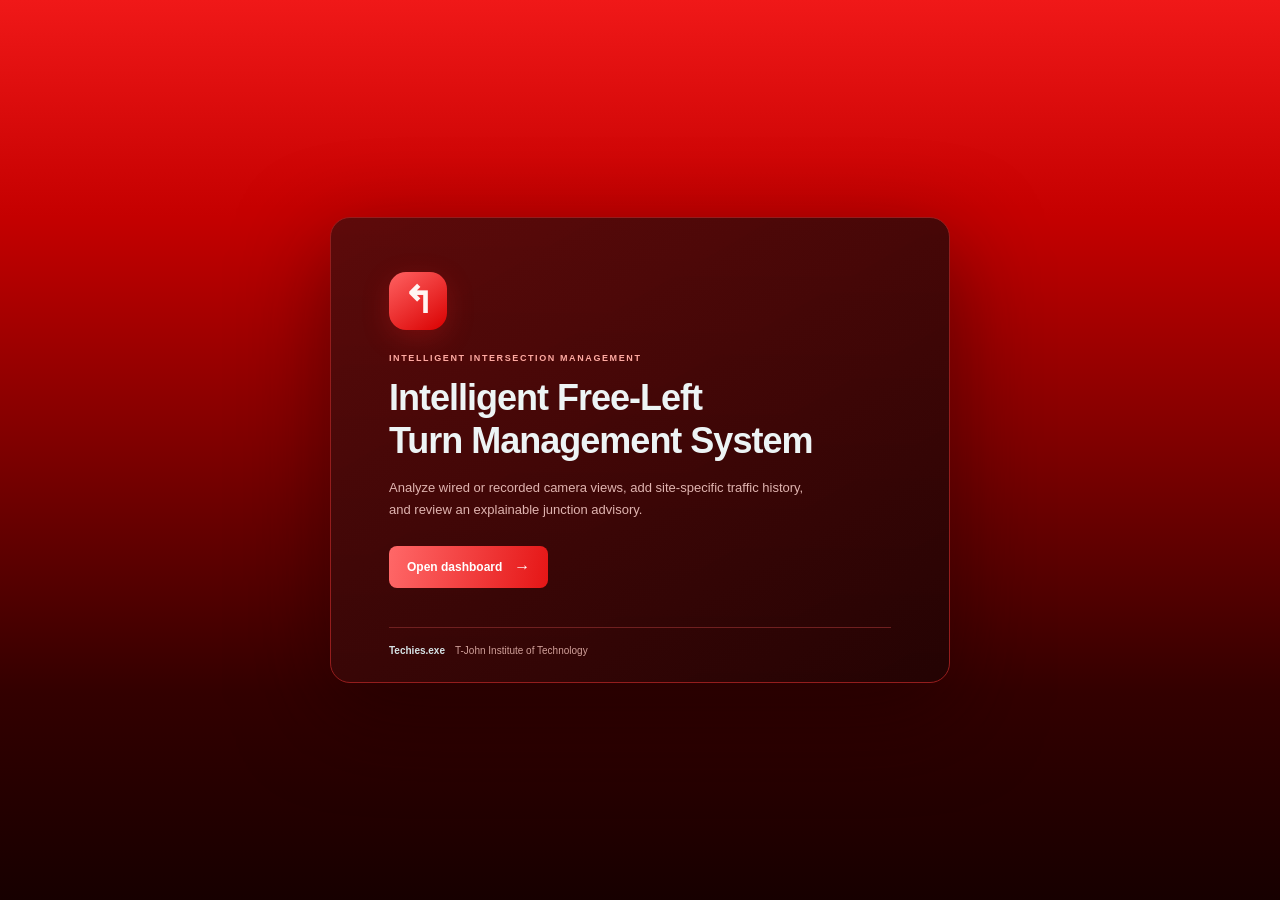
<file: frontend/index.html>
<!doctype html>
<html lang="en">
<head>
  <meta charset="utf-8">
  <meta name="viewport" content="width=device-width, initial-scale=1">
  <meta name="theme-color" content="#101820">
  <title>Welcome | Intelligent Free-Left Turn Management System</title>
  <link rel="stylesheet" href="css/style.css">
</head>
<body class="welcome-page">
  <main class="welcome-card">
    <div class="welcome-emblem" aria-hidden="true">↰</div>
    <p class="welcome-kicker">INTELLIGENT INTERSECTION MANAGEMENT</p>
    <h1>Intelligent Free-Left<br>Turn Management System</h1>
    <p class="welcome-description">Analyze wired or recorded camera views, add site-specific traffic history, and review an explainable junction advisory.</p>
    <a class="button button-primary welcome-button" href="dashboard.html">Open dashboard <span aria-hidden="true">→</span></a>
    <div class="welcome-footer"><strong>Techies.exe</strong><span>T-John Institute of Technology</span></div>
  </main>
</body>
</html>
</file>
<file: frontend/css/style.css>
:root{color-scheme:dark;--bg:#101820;--panel:#17232d;--panel2:#1b2934;--line:#273641;--text:#ecf2f5;--muted:#8799a5;--subtle:#60717c;--teal:#35d6b0;--blue:#54a8f5;--amber:#f6bd60;--red:#f26d73;--green:#42d7a7;--radius:14px;font-family:'DM Sans',Segoe UI,sans-serif}*{box-sizing:border-box}html{scroll-behavior:smooth}body{margin:0;background:var(--bg);color:var(--text);font-size:14px;min-height:100vh}button,select,input{font:inherit}button,a,label,select{outline-color:var(--teal)}a{color:inherit;text-decoration:none}.dashboard{display:flex;min-height:100vh}.sidebar{position:fixed;inset:0 auto 0 0;width:244px;background:#131e27;border-right:1px solid #22313b;padding:26px 16px 18px;display:flex;flex-direction:column;z-index:3}.brand{display:flex;align-items:center;gap:12px;padding:2px 10px 36px}.brand-mark{width:36px;height:36px;border-radius:11px;background:linear-gradient(145deg,#38dfbd,#159d94);display:grid;place-items:center;font-size:25px;font-weight:700;color:#0d2325}.brand strong,.brand small{display:block}.brand strong{font:700 17px Manrope,sans-serif;letter-spacing:-.4px}.brand small{font-size:9px;color:#80929d;letter-spacing:1.45px;margin-top:3px}.nav-label,.eyebrow{font-size:10px;letter-spacing:1.2px;font-weight:700;color:#798b96}.nav-label{padding:0 12px 11px}.nav-item{display:flex;align-items:center;gap:12px;padding:11px 12px;border-radius:8px;margin:2px 0;color:#9aabb5;font-weight:500;transition:.2s}.nav-item span{font-size:17px;width:19px;text-align:center}.nav-item:hover,.nav-item.active{color:#eaf9f6;background:#1d3437}.nav-item.active{box-shadow:inset 2px 0 var(--teal)}.sidebar-spacer{flex:1}.intersection-card{display:flex;align-items:center;gap:10px;background:#1a2933;border:1px solid #293a44;border-radius:10px;padding:12px 10px;margin:0 2px 14px}.intersection-card div{flex:1;min-width:0}.intersection-card small,.intersection-card strong{display:block;white-space:nowrap}.intersection-card small{font-size:9px;color:#788c96;letter-spacing:.8px;margin-bottom:4px}.intersection-card strong{font-size:11px}.chevron{color:var(--muted)}.live-dot,.source-status i,.mode-status i{width:7px;height:7px;border-radius:50%;background:var(--teal);display:inline-block;box-shadow:0 0 9px #35d6b080}.help-link{font-size:12px}.main-content{width:calc(100% - 244px);margin-left:244px;padding:0 36px 0;max-width:1800px}.topbar{height:66px;border-bottom:1px solid #202e38;display:flex;align-items:center;justify-content:space-between}.breadcrumbs{color:#81929d;font-size:12px}.breadcrumbs span{padding:0 9px;color:#53636d}.breadcrumbs strong{color:#dce5e9;font-weight:500}.topbar-right{display:flex;align-items:center;gap:18px}.demo-badge{font-size:9px;font-weight:700;letter-spacing:.9px;color:#e8c57e;border:1px solid #655538;background:#352f21;border-radius:20px;padding:6px 9px}.demo-badge i{display:inline-block;width:6px;height:6px;background:#e6b756;border-radius:50%;margin:0 5px 1px 0}.avatar{height:30px;width:30px;border-radius:50%;background:#29434b;color:#9de8d2;display:grid;place-items:center;font-size:10px;font-weight:700}.page-heading{display:flex;justify-content:space-between;align-items:flex-end;padding:27px 0 23px}.page-heading h1{font:700 26px Manrope,sans-serif;letter-spacing:-.7px;margin:7px 0 5px}.page-heading .eyebrow{margin:0;color:#59cbb3}.subheading{color:#94a3ad;margin:0;font-size:13px}.heading-actions{display:flex;align-items:center;gap:16px}.updated{display:flex;align-items:center;gap:7px;color:#9babb4;font-size:11px}.button{border:0;cursor:pointer;border-radius:8px;font-weight:600;transition:background .18s,transform .18s}.button:hover:not(:disabled){transform:translateY(-1px)}.button-secondary{color:#d0dbe0;background:#202f39;border:1px solid #30414b}.button-secondary:hover{background:#293a45}.heading-actions .button{padding:9px 13px;font-size:11px}.metric-grid{display:grid;grid-template-columns:repeat(4,minmax(0,1fr));gap:14px;margin-bottom:16px}.metric-card,.panel{background:var(--panel);border:1px solid #263640;border-radius:var(--radius)}.metric-card{min-height:130px;padding:16px 17px}.metric-top{display:flex;justify-content:space-between;align-items:center;color:#9babb4;font-size:11px}.metric-icon{height:28px;width:28px;border-radius:8px;display:grid;place-items:center;font-size:15px}.metric-icon.blue{color:#76bcfa;background:#1c3447}.metric-icon.amber{color:#f1c372;background:#392f20}.metric-icon.green{color:#51d8a9;background:#1b3a32}.risk-icon{color:#ab9bfa;background:#2e2a43}.metric-value{font:700 27px Manrope,sans-serif;letter-spacing:-.5px;margin:11px 0 4px}.metric-value small{font:500 11px 'DM Sans',sans-serif;color:#80919b;margin-left:5px}.metric-foot{color:#788b96;font-size:10px;display:flex;align-items:center;gap:6px}.trend{font-weight:700}.trend.up{color:#47d0a1}.trend.neutral{color:#acbbc2}.risk-pill{font-size:9px;letter-spacing:.65px;font-weight:700;border-radius:20px;padding:5px 9px;display:inline-block}.risk-pill.low{background:#1c3d34;color:#55d8a8}.risk-pill.medium{background:#40351e;color:#efc568}.risk-pill.high{background:#48282b;color:#ff7c80}.mode-value{font-size:20px}.mode-status{display:flex;align-items:center;gap:6px;color:#8da19e;font-size:10px}.content-grid{display:grid;grid-template-columns:minmax(0,1.65fr) minmax(290px,1fr);gap:16px;margin-bottom:16px}.panel{padding:17px 18px}.panel-heading{display:flex;justify-content:space-between;align-items:center;margin-bottom:15px}.panel-heading .eyebrow{margin:0 0 4px;color:#788d98;font-size:9px}.panel-heading h2{font:650 15px Manrope,sans-serif;letter-spacing:-.2px;margin:0}.source-status{font-size:9px;letter-spacing:.7px;color:#b6c5cb;background:#22323a;border-radius:5px;padding:6px 8px}.source-status i{width:6px;height:6px;margin-right:5px}.video-stage{height:234px;background:#0e171d;border-radius:9px;position:relative;overflow:hidden;border:1px solid #263640}.feed-placeholder,.road-scene{position:absolute;inset:0}.road-scene{background:linear-gradient(180deg,#213742 0%,#374b50 53%,#202e34 53%);overflow:hidden}.skyline{height:52%;display:flex;align-items:flex-end;gap:9px;padding:0 10% 0 12%;opacity:.65}.skyline i{background:linear-gradient(90deg,#43565c,#56676b);width:13%;height:55%;clip-path:polygon(5% 0,92% 0,100% 100%,0 100%)}.skyline i:nth-child(2){height:70%;width:10%}.skyline i:nth-child(3){height:87%;width:14%}.skyline i:nth-child(4){height:62%;width:16%}.skyline i:nth-child(5){height:80%;width:13%}.road{position:absolute;bottom:-20%;left:29%;width:48%;height:70%;transform:perspective(120px) rotateX(18deg);background:linear-gradient(90deg,#263238,#374349 45%,#263238);border-top:2px solid #85918a}.lane-mark{position:absolute;left:50%;width:3px;height:20%;background:#d6c995;opacity:.75}.lane-mark:nth-child(1){top:7%}.lane-mark:nth-child(2){top:39%;height:18%}.lane-mark:nth-child(3){top:70%;height:12%}.car{position:absolute;display:grid;place-items:center;width:34px;height:45px;border-radius:10px 10px 6px 6px;background:linear-gradient(90deg,#477f81,#83b3a6,#477f81);box-shadow:0 5px 12px #0008;color:#ebf6ec;font-size:9px;border:1px solid #9ac9b6}.car-one{left:43%;top:38%}.car-two{left:60%;top:64%;transform:scale(.78)}.roi-box{position:absolute;left:56%;top:19%;width:28%;height:53%;border:1px dashed #44dfa7;background:#43c99a12}.roi-box span{position:absolute;top:-17px;left:0;color:#58e4b3;font-size:8px;font-weight:700;letter-spacing:.8px}.feed-caption{position:absolute;left:12px;bottom:10px;display:flex;align-items:center;gap:7px;color:#c0ced1;font-size:10px;text-shadow:0 1px 3px #000}.feed-pulse,.recording-dot{width:7px;height:7px;background:#ef686c;border-radius:50%;box-shadow:0 0 8px #f26d73}.video-overlay{position:absolute;inset:10px 10px auto;display:flex;align-items:center;gap:6px;color:#e7eeee;font-size:8px;letter-spacing:.8px;font-weight:700;text-shadow:0 1px 3px #000}.recording-dot{width:6px;height:6px}.overlay-right{margin-left:auto;color:#59e2b4}.video-stage video{width:100%;height:100%;object-fit:contain;background:#090f13}.video-controls{display:flex;align-items:center;gap:11px;padding:12px 0 2px}.camera-meta{display:flex;align-items:center;gap:9px;flex:1}.camera-icon{width:28px;height:28px;background:#21343b;color:#69d6bd;border-radius:7px;display:grid;place-items:center}.camera-meta strong,.camera-meta small{display:block}.camera-meta strong{font-size:11px}.camera-meta small{font-size:9px;color:#82939d;margin-top:3px}.button-small{font-size:10px;padding:8px 10px}.panel-note{font-size:9px;line-height:1.45;color:#71848f;margin:9px 0 0}.icon-button{width:28px;height:26px;background:none;border:1px solid #31414b;border-radius:6px;color:#a8b6bc;font-size:19px;line-height:10px;cursor:pointer}.signal-display{display:flex;align-items:center;gap:18px;padding:6px 9px 17px}.traffic-light{width:48px;background:#11191e;border:1px solid #35434a;border-radius:25px;padding:7px 0;display:grid;justify-items:center;gap:5px}.lamp{height:10px;width:10px;border-radius:50%;background:#273239}.red-lamp.active{background:#ee666e;box-shadow:0 0 12px #ee666e99}.amber-lamp.active{background:#e7b658;box-shadow:0 0 12px #e7b65899}.green-lamp.active{background:#40d5a4;box-shadow:0 0 12px #40d5a499}.signal-copy{display:flex;flex-direction:column;gap:4px}.signal-label{font-size:8px;color:#778a94;letter-spacing:.9px;font-weight:700}.signal-copy strong{font:700 17px Manrope,sans-serif}.signal-copy span:last-child{font-size:10px;color:#93a4ab}.signal-divider{height:1px;background:#293842}.control-row{display:flex;align-items:center;justify-content:space-between;padding:14px 0}.control-row strong,.control-row small{display:block}.control-row strong{font-size:11px}.control-row small{font-size:9px;color:#81939c;margin-top:4px}.segmented{display:flex;background:#111a20;padding:3px;border-radius:7px}.segment{border:0;background:transparent;color:#82939c;font-size:10px;padding:6px 11px;border-radius:5px;cursor:pointer}.segment.active{color:#d8f6ed;background:#25443e}.button-primary{background:#2fbf9b;color:#08261e}.button-primary:hover:not(:disabled){background:#48d5ae}.button-primary:disabled{opacity:.38;cursor:not-allowed}.override-button{width:100%;padding:10px;font-size:10px}.signal-panel .panel-note{text-align:center}.secondary-grid{grid-template-columns:minmax(0,1.65fr) minmax(290px,1fr)}.chart-panel,.history-panel{min-height:242px}.chart-panel .panel-heading select{background:#202f39;color:#b7c5cb;border:1px solid #30414b;border-radius:6px;padding:6px 8px;font-size:9px}.chart-wrap{height:133px;display:flex;gap:9px}.chart-y-labels{display:flex;flex-direction:column;justify-content:space-between;padding:2px 0 17px;color:#70838d;font-size:8px}.chart-wrap canvas{height:100%;width:100%;min-width:0}.chart-legend{display:flex;justify-content:space-between;align-items:center;font-size:9px;color:#8a9ba3;margin-top:5px}.chart-legend i{display:inline-block;width:8px;height:8px;background:#3bc6aa;border-radius:2px;margin-right:5px}.chart-summary{color:#748791}.history-icon{font-size:19px;color:#e4bd6a;background:#3a3222;border-radius:7px;width:31px;height:31px;display:grid;place-items:center}.history-score{display:flex;align-items:center;gap:10px;padding:7px 0 13px}.history-score-copy{min-width:0}.history-score-copy strong,.history-score-copy small{display:block;overflow:hidden;text-overflow:ellipsis;white-space:nowrap}.history-score-copy strong{font-size:10px}.history-score-copy small{font-size:9px;color:#788b95;margin-top:3px}.history-facts{display:grid;grid-template-columns:1fr 1fr;border-top:1px solid #293842;border-bottom:1px solid #293842;padding:11px 0;margin-bottom:12px}.history-facts div+div{border-left:1px solid #293842;padding-left:13px}.history-facts span,.history-facts strong{display:block}.history-facts span{font-size:9px;color:#7f9099}.history-facts strong{font-size:11px;margin-top:5px}.report-upload{display:flex;align-items:center;justify-content:center;gap:6px;padding:8px;font-size:9px;cursor:pointer}.events-panel{margin-bottom:15px}.events-panel .panel-heading{margin-bottom:12px}.text-button{border:0;background:none;color:#61d5b7;font-size:10px;cursor:pointer}.text-button span{font-size:14px;margin-left:4px}table{width:100%;border-collapse:collapse;text-align:left}th{font-size:8px;letter-spacing:.7px;color:#738791;font-weight:600;padding:8px 8px;border-bottom:1px solid #2a3943}td{font-size:10px;color:#b7c4ca;padding:10px 8px;border-bottom:1px solid #23323b}tbody tr:last-child td{border-bottom:0}td:nth-child(1){font-weight:600;color:#d8e2e6}td:nth-child(3){color:#82939b;font-variant-numeric:tabular-nums}.event-mark{display:inline-block;width:7px;height:7px;border-radius:50%;background:#4bd1aa;margin-right:7px}.event-mark.warn{background:#e7bd61}.event-mark.info{background:#6cb7f3}.level-tag{font-size:8px;padding:4px 7px;border-radius:12px;background:#1e3a33;color:#61d4aa}.level-tag.warn{background:#3b331f;color:#e9c16a}.level-tag.info{background:#203448;color:#7ebcf0}.empty-events{text-align:center;color:#83939c;font-size:11px;padding:20px}.settings-strip{display:flex;align-items:center;gap:20px;padding:12px 16px;border:1px solid #283842;border-radius:10px;background:#151f27;margin-bottom:13px}.settings-strip>div{display:flex;gap:10px;align-items:center;flex:1}.settings-icon{height:28px;width:28px;display:grid;place-items:center;background:#28343a;color:#a8bac0;border-radius:7px}.settings-strip strong,.settings-strip small{display:block}.settings-strip>div strong{font-size:10px}.settings-strip small{color:#7c8d97;font-size:9px;margin-top:3px}.settings-strip label{font-size:9px;color:#99aab2;white-space:nowrap}.settings-strip label strong{display:inline;color:#54d1b1;margin-left:5px}.settings-strip input{width:120px;accent-color:#35c7a3}.footer{display:flex;justify-content:space-between;color:#60727d;font-size:9px;padding:2px 0 18px}.toast{position:fixed;right:24px;bottom:22px;padding:11px 16px;border:1px solid #36574e;border-radius:9px;background:#1d302d;color:#d2f5e9;font-size:11px;opacity:0;transform:translateY(8px);transition:.22s;pointer-events:none;z-index:5}.toast.show{opacity:1;transform:translateY(0)}.info-dialog{max-width:410px;width:calc(100% - 32px);color:var(--text);background:#17232d;border:1px solid #354650;border-radius:14px;padding:22px;box-shadow:0 20px 70px #0009}.info-dialog::backdrop{background:#061017bf}.info-dialog h2{font:700 18px Manrope;margin:7px 0 12px}.info-dialog p:not(.eyebrow){font-size:12px;color:#a9b7be;line-height:1.6}.info-dialog .eyebrow{color:#59cbb3}.info-dialog form{position:relative}.dialog-close{position:absolute;right:0;top:0;border:0;background:none;color:#a9b8bf;font-size:22px;cursor:pointer}.info-dialog .button{padding:9px 15px;margin-top:5px}
@media(max-width:1100px){.main-content{padding:0 22px}.metric-grid{grid-template-columns:repeat(2,minmax(0,1fr))}.content-grid,.secondary-grid{grid-template-columns:minmax(0,1.3fr) minmax(270px,1fr)}}@media(max-width:820px){.sidebar{width:66px;padding:20px 8px}.brand{justify-content:center;padding:4px 0 28px}.brand>span:last-child,.nav-label,.nav-item:not(.active),.intersection-card div,.intersection-card .chevron,.help-link{display:none}.nav-item{justify-content:center;padding:12px 0;font-size:0}.nav-item span{font-size:18px}.intersection-card{justify-content:center;padding:10px 0}.main-content{width:calc(100% - 66px);margin-left:66px}.content-grid,.secondary-grid{grid-template-columns:1fr}.video-stage{height:260px}}@media(max-width:560px){.main-content{padding:0 14px}.topbar{height:54px}.page-heading{align-items:flex-start;gap:12px;flex-direction:column;padding:20px 0 16px}.page-heading h1{font-size:22px}.heading-actions{width:100%;justify-content:space-between}.updated{font-size:10px}.metric-grid{gap:9px}.metric-card{padding:12px;min-height:119px}.metric-top{font-size:9px}.metric-value{font-size:23px}.metric-foot{font-size:9px}.video-stage{height:210px}.panel{padding:14px}.footer{gap:8px;flex-direction:column}.settings-strip{flex-wrap:wrap;gap:10px}.settings-strip label{margin-left:38px}.settings-strip input{margin-left:auto}.topbar-right{gap:9px}.demo-badge{font-size:8px}.table-scroll{overflow-x:auto}table{min-width:490px}}
.event-actions{display:flex;align-items:center;gap:14px}
.welcome-page{min-height:100vh;display:grid;place-items:center;padding:24px;background:radial-gradient(ellipse at 50% 34%,#1d363b 0,#111d25 45%,#0d151b 100%)}
.welcome-card{width:min(620px,100%);padding:54px 58px 26px;text-align:center;background:linear-gradient(145deg,#1a2933ed,#14212af2);border:1px solid #2d4149;border-radius:20px;box-shadow:0 28px 90px #0005}
.welcome-emblem{width:58px;height:58px;margin:0 auto 23px;display:grid;place-items:center;border-radius:17px;background:linear-gradient(145deg,#38dfbd,#159d94);color:#0d2325;font:700 37px Manrope,sans-serif;box-shadow:0 8px 28px #2bc9a526}
.welcome-kicker{margin:0 0 13px;color:#65d8bd;font-size:9px;font-weight:700;letter-spacing:1.6px}
.welcome-card h1{margin:0;color:#edf4f5;font:750 clamp(25px,4vw,36px)/1.2 Manrope,Segoe UI,sans-serif;letter-spacing:-1px}
.welcome-description{max-width:420px;margin:15px auto 25px;color:#9aabb4;font-size:13px;line-height:1.7}
.welcome-button{display:inline-flex;align-items:center;gap:12px;padding:12px 18px;font-size:12px;text-decoration:none}
.welcome-button span{font-size:16px}
.welcome-footer{display:flex;justify-content:center;gap:10px;flex-wrap:wrap;margin-top:39px;padding-top:17px;border-top:1px solid #2a3a43;color:#84969f;font-size:10px}
.welcome-footer strong{color:#d5e2e5}
@media(max-width:560px){.welcome-card{padding:40px 22px 22px}.welcome-card h1{letter-spacing:-.6px}.welcome-footer{margin-top:29px}}
:root{--bg:#210303;--panel:#300707;--panel2:#3c0a0a;--line:#5a1616;--text:#fff0ed;--muted:#c39a96;--subtle:#9b6966;--teal:#ff4b4b;--blue:#f17b72;--amber:#f0bd73;--red:#ff6262}
body{background:linear-gradient(180deg,#f01818 0%,#c50000 22%,#780000 48%,#3a0000 73%,#170000 100%) fixed;color:var(--text)}
.sidebar{background:#260404ed;border-right-color:#651111}
.main-content{background:transparent}
.topbar{border-bottom-color:#782020}
.breadcrumbs strong{color:#fff0ed}
.nav-item:hover,.nav-item.active{color:#fff2ef;background:#661313}
.nav-item.active{box-shadow:inset 2px 0 #ff7474}
.brand-mark,.welcome-emblem{background:linear-gradient(145deg,#ff6262,#d90000);color:#fff5f3;box-shadow:0 8px 28px #fa24243b}
.metric-card,.panel{background:linear-gradient(145deg,#3d0909ed,#220404f5);border-color:#6a1717;box-shadow:0 8px 25px #12000040}
.metric-icon.blue,.metric-icon.amber,.metric-icon.green,.risk-icon,.history-icon{background:#571010;color:#ffaaa2}
.page-heading .eyebrow,.welcome-kicker{color:#ffaaa2}
.button-primary{background:linear-gradient(100deg,#ff6868,#e51616);color:#fff}
.button-primary:hover:not(:disabled){background:linear-gradient(100deg,#ff8585,#f22b2b)}
.button-secondary{color:#ffe5e2;background:#4a1010;border-color:#782020}
.button-secondary:hover{background:#631515}
.segment.active{color:#fff0ed;background:#6a1717}
.video-stage{border-color:#6b2020}
.road-scene{filter:saturate(.55)}
.video-overlay{color:#fff0ed}
.chart-legend i{background:#ff5555}
.chart-summary,.text-button{color:#ff9b92}
.intersection-card,.settings-strip{background:#330909;border-color:#5e1919}
.welcome-page{background:linear-gradient(180deg,#f01818 0%,#c50000 24%,#780000 52%,#330000 77%,#170000 100%)}
.welcome-card{background:linear-gradient(150deg,#560b0bed,#230303f5);border-color:#941d1d;box-shadow:0 28px 90px #16000080}
.welcome-description{color:#e0b4b0}
.welcome-footer{border-top-color:#702020;color:#d1a09a}
.live-dot,.source-status i,.mode-status i{background:var(--green);box-shadow:0 0 9px #42d7a780}
@media(prefers-reduced-motion:reduce){*,*::before,*::after{scroll-behavior:auto!important;transition:none!important;animation:none!important}}
.main-content section[id],.main-content[id]{scroll-margin-top:16px}
@media(max-width:820px){.brand>span:last-child,.nav-label,.intersection-card div,.intersection-card .chevron{display:none}.nav-item{display:flex;font-size:0}.nav-item:not(.active){display:flex}.help-link{display:flex}.source-status i{background:#e6b756;box-shadow:none}}
.welcome-card{text-align:left}
.welcome-emblem{margin:0 0 23px}
.welcome-description{margin-left:0;margin-right:0}
.welcome-footer{justify-content:flex-start}
@media(max-width:820px) and (min-width:561px){.sidebar{width:210px;padding:20px 12px}.brand{justify-content:flex-start;gap:9px;padding:4px 0 28px}.brand>span:last-child{display:block}.brand-mark{width:44px;height:44px;border-radius:13px;font-size:29px}.brand strong{font-size:13px}.brand small{font-size:7px;letter-spacing:1px}.nav-label{display:block}.nav-item{justify-content:flex-start;font-size:11px;padding:10px 9px}.nav-item span{font-size:17px;width:18px}.intersection-card{justify-content:flex-start;padding:10px 8px}.intersection-card div,.intersection-card .chevron{display:block}.help-link{display:flex}.main-content{width:calc(100% - 210px);margin-left:210px;padding:0 18px}}

@media(max-width:1100px) and (min-width:561px){.sidebar{width:210px;padding:20px 12px}.brand{justify-content:flex-start;gap:9px;padding:4px 0 28px}.brand>span:last-child{display:block}.brand-mark{width:44px;height:44px;border-radius:13px;font-size:29px}.brand strong{font-size:13px}.brand small{font-size:7px;letter-spacing:1px}.nav-label{display:block}.nav-item{justify-content:flex-start;font-size:11px;padding:10px 9px}.nav-item span{font-size:17px;width:18px}.intersection-card{justify-content:flex-start;padding:10px 8px}.intersection-card div,.intersection-card .chevron{display:block}.help-link{display:flex}.main-content{width:calc(100% - 210px);margin-left:210px;padding:0 18px}}


.camera-input-grid{display:grid;grid-template-columns:repeat(2,minmax(0,1fr));gap:10px;margin-top:12px}.camera-input-card{display:grid;grid-template-columns:minmax(0,1fr) auto;align-items:center;gap:10px;padding:12px;background:rgba(23,4,4,.72);border:1px solid rgba(255,110,110,.22);border-radius:10px}.camera-input-card .camera-meta{min-width:0}.camera-input-card .camera-meta small{display:block;max-width:240px;overflow:hidden;text-overflow:ellipsis;white-space:nowrap}.camera-input-card video{grid-column:1/-1;width:100%;max-height:170px;border-radius:7px;background:#100707}.camera-input-card img{grid-column:1/-1;flex-basis:100%;width:100%;max-height:170px;object-fit:contain;border-radius:7px;background:#100707}.camera-live-list{display:flex;flex-direction:column;gap:8px;margin-top:18px}.camera-live-list>.eyebrow{margin:0 0 2px}.live-camera-row{display:grid;grid-template-columns:1fr auto auto;gap:4px 8px;align-items:center;padding:10px 11px;border:1px solid #2d3a40;border-radius:8px;background:#111a20}.live-camera-row.active{border-color:#40d888;box-shadow:0 0 12px #39d47a24}.live-camera-row>strong{grid-column:1/-1;font-size:10px;color:#dce8e2}.live-camera-row>span{font-size:9px;color:#91a49b;white-space:nowrap}.live-camera-row>span b{font-size:15px;color:#e9fff1}.live-camera-row>small{grid-column:1/-1;font-size:8px;color:#6de49c}.camera-input-card .upload-label{white-space:nowrap}@media(max-width:560px){.camera-input-grid{grid-template-columns:1fr}}

.source-mode-row{display:flex;align-items:center;gap:10px;margin:10px 0 4px;color:#9aabb5;font-size:10px}.source-mode-row select,.live-source-controls select,.analysis-actions select{color:#dce9e5;background:#17252d;border:1px solid #344750;border-radius:7px;padding:7px 10px}.live-source-controls{display:grid;grid-template-columns:repeat(3,minmax(0,1fr));gap:10px;margin:12px 0;padding:13px;border:1px solid #28483e;background:#13241f;border-radius:10px}.live-source-heading{grid-column:1/-1;display:flex;justify-content:space-between;align-items:center;color:#a1e5c3;font-size:11px}.live-source-controls p,.live-source-controls>small{grid-column:1/-1;margin:0;color:#90a89c;font-size:9px;line-height:1.5}.live-source-controls>label{display:flex;flex-direction:column;gap:5px;color:#aab9b2;font-size:9px}.live-source-controls select{width:100%}.live-source-controls .button{justify-self:start}.analysis-actions>label{display:flex;align-items:center;gap:8px;color:#9aabb5;font-size:10px}@media(max-width:700px){.live-source-controls{grid-template-columns:1fr}.live-source-heading,.live-source-controls p,.live-source-controls>small{grid-column:1}}
/* Focused analysis and historical context layout */
.site-label{display:flex;flex-direction:column;gap:5px;margin:14px 0;color:#b8c7ce;font-size:10px;font-weight:600}.site-label small{color:#7f919a;font-weight:400}.site-label input{width:100%;max-width:430px;padding:9px 11px;border:1px solid #344750;border-radius:7px;background:#121c23;color:#eef5f5}.recorded-inputs{display:grid;grid-template-columns:repeat(3,minmax(0,1fr));gap:9px;margin:12px 0}.recorded-inputs .camera-input-card{display:flex;flex-wrap:wrap;align-items:center;gap:8px;padding:11px;background:#141f27;border:1px solid #2c3c45;border-radius:9px}.recorded-inputs .camera-input-card strong{width:100%;font-size:10px}.recorded-inputs .camera-input-card small{flex:1;min-width:0;overflow:hidden;text-overflow:ellipsis;white-space:nowrap;color:#82939d;font-size:9px}.recorded-inputs .camera-input-card video{width:100%;max-height:150px;border-radius:7px;background:#0a1116}.analysis-actions{display:flex;flex-wrap:wrap;align-items:center;gap:12px;margin:13px 0}.analysis-actions>label{display:flex;align-items:center;gap:8px;color:#9aabb5;font-size:10px}.analysis-actions>span{flex:1;min-width:160px;color:#93a4ad;font-size:10px}.button:disabled,.button.disabled{opacity:.55;cursor:wait;transform:none}.decision-panel>strong{display:block;font:650 15px Manrope,sans-serif;text-transform:capitalize;margin:12px 0 6px}.decision-panel>p{font-size:11px;line-height:1.6;color:#a9b8bf}.decision-facts{display:grid;grid-template-columns:repeat(3,minmax(0,1fr));gap:8px;margin:15px 0;padding:12px 0;border-top:1px solid #2a3943;border-bottom:1px solid #2a3943}.decision-facts span,.decision-facts strong{display:block}.decision-facts span{font-size:8px;color:#81929b}.decision-facts strong{font-size:10px;margin-top:5px;text-transform:capitalize;overflow-wrap:anywhere}.history-section{margin:0 0 16px}.history-summary{padding:3px 0 12px}.history-summary strong{font-size:12px}.history-summary p{margin:5px 0 0;color:#8799a3;font-size:10px;line-height:1.5}.history-facts{grid-template-columns:repeat(3,minmax(0,1fr));gap:10px;margin-bottom:14px}.history-facts div+div{border-left:0;padding-left:0}.history-facts span{font-size:9px}.history-facts strong{font-size:12px}.history-warnings{padding-left:18px;color:#e5c36e;font-size:10px;line-height:1.6}.report-upload{width:max-content;min-width:180px;padding:9px 12px;font-size:10px}.panel-note{font-size:9px;line-height:1.5;color:#7f919a}.camera-results{display:grid;gap:8px;margin-top:12px}.camera-result{display:grid;gap:5px;padding:10px 11px;border:1px solid #2a3b45;border-radius:8px;background:#121c23}.camera-result strong{font-size:10px}.camera-result span,.camera-result small{font-size:9px;color:#93a4ad;line-height:1.4}.camera-result small{color:#72858f}.tracking-frame{width:100%;height:100%;object-fit:contain;background:#081016}.topbar-right .demo-badge{color:#a9f1da;border-color:#31574d;background:#172b28}.live-camera-row small{color:#8fa2aa}.history-warnings li{margin:2px 0}
@media(max-width:900px){.recorded-inputs{grid-template-columns:1fr}.content-grid{grid-template-columns:1fr}.decision-facts{grid-template-columns:repeat(3,minmax(0,1fr))}}
@media(max-width:560px){.decision-facts{grid-template-columns:1fr}.analysis-actions{align-items:stretch}.analysis-actions>label,.analysis-actions>.button{width:100%}.history-facts{grid-template-columns:repeat(2,minmax(0,1fr))}.recorded-inputs .camera-input-card{align-items:flex-start}.site-label input{max-width:none}}
.history-report-rows{display:grid;gap:7px;margin:0 0 13px}.history-report-rows article{display:grid;grid-template-columns:minmax(110px,.7fr) 1fr 1fr;gap:8px;align-items:center;padding:9px 10px;background:#121c23;border:1px solid #2a3b45;border-radius:7px}.history-report-rows strong{font-size:9px}.history-report-rows span,.history-report-rows small{font-size:8px;color:#91a2aa;line-height:1.4}.history-report-rows small{color:#70838d}@media(max-width:560px){.history-report-rows article{grid-template-columns:1fr}.history-report-rows span,.history-report-rows small{font-size:9px}}
.tracking-grid{display:grid;grid-template-columns:repeat(3,minmax(0,1fr));gap:10px;margin:14px 0 4px}.tracking-camera-card{min-width:0;padding:10px;border:1px solid #2a3b45;border-radius:10px;background:#111b22;transition:border-color .15s,box-shadow .15s}.tracking-camera-card.active{border-color:#42d7a7;box-shadow:0 0 0 1px #42d7a755,0 0 16px #42d7a71c}.tracking-card-heading{display:flex;justify-content:space-between;align-items:center;gap:8px;margin-bottom:8px}.tracking-card-heading strong{font-size:10px}.tracking-card-heading span{max-width:52%;overflow:hidden;text-overflow:ellipsis;white-space:nowrap;color:#68dda9;font-size:8px}.tracking-image-wrap{position:relative;display:grid;place-items:center;aspect-ratio:16/9;overflow:hidden;border-radius:7px;background:#081016}.tracking-image-wrap .tracking-frame{display:block;width:100%;height:100%;object-fit:contain}.tracking-empty{padding:10px;color:#748890;text-align:center;font-size:9px;line-height:1.5}.tracking-observations{display:flex;flex-wrap:wrap;gap:6px 12px;padding-top:8px;color:#9babb2;font-size:9px}.tracking-observations b{color:#effbf4;font-size:12px}.tracking-observations small{flex-basis:100%;color:#6de49c;font-size:8px}.tracking-grid [hidden]{display:none!important}@media(max-width:760px){.tracking-grid{grid-template-columns:1fr}.tracking-image-wrap{aspect-ratio:16/9}}
#monitoring{grid-template-columns:minmax(0,1fr)}#videoStage{height:min(68vh,760px);min-height:420px;aspect-ratio:16/9}body[data-source-mode=live] #videoStage{display:none}#monitoring [hidden]{display:none!important}@media(max-width:760px){#videoStage{height:56vh;min-height:280px;aspect-ratio:16/9}}
.tracking-video{width:100%;height:100%;object-fit:contain;background:#050a0e}.traffic-advisory{display:flex;align-items:center;gap:22px;min-height:155px;padding:20px;background:#121c23;border:1px solid #2a3b45;border-radius:12px}.traffic-advisory>div:last-child{min-width:0}.traffic-advisory strong{display:block;font:750 clamp(20px,3vw,30px) Manrope,Segoe UI,sans-serif;letter-spacing:.4px}.traffic-advisory p{margin:8px 0;color:#d1dce0;font-size:13px;line-height:1.55}.traffic-advisory small{color:#90a2aa;font-size:10px;line-height:1.5}.traffic-lamp{display:flex;flex:0 0 66px;flex-direction:column;align-items:center;gap:8px;padding:12px 10px;background:#0a1015;border:1px solid #33434b;border-radius:32px;box-shadow:inset 0 0 14px #0008}.traffic-lamp i{width:34px;height:34px;border-radius:50%;background:#273138;opacity:.35;box-shadow:inset 0 2px 8px #0008}.traffic-lamp[data-state=red] .lamp-red{background:#ff3b45;opacity:1;box-shadow:0 0 20px #ff3b45b0}.traffic-lamp[data-state=yellow] .lamp-yellow{background:#ffc247;opacity:1;box-shadow:0 0 20px #ffc247b0}.traffic-lamp[data-state=green] .lamp-green{background:#38dc88;opacity:1;box-shadow:0 0 20px #38dc88b0}.button.disabled{pointer-events:none;opacity:.45;cursor:not-allowed}#monitoring{grid-template-columns:minmax(0,1fr)}.tracking-grid{grid-template-columns:repeat(3,minmax(0,1fr));gap:16px;margin:14px 0 18px}.tracking-camera-card{padding:14px}.tracking-image-wrap{aspect-ratio:16/9}.tracking-card-heading{font-size:13px}.tracking-card-heading strong{font-size:13px}.tracking-card-heading span{font-size:10px}.traffic-advisory{max-width:100%}@media(max-width:760px){.tracking-grid{grid-template-columns:1fr}.tracking-image-wrap{aspect-ratio:16/9}.traffic-advisory{gap:14px;padding:14px}.traffic-lamp{flex-basis:54px;padding:9px 7px}.traffic-lamp i{width:28px;height:28px}}
.joining-flow-status{padding-top:7px;color:#9fb0b8;font-size:10px;line-height:1.4}.joining-flow-status strong{color:#effbf4}
.turn-path-canvas{position:absolute;inset:0;z-index:3;width:100%;height:100%;pointer-events:none;touch-action:none}.turn-path-calibration{display:grid;gap:7px;margin-top:9px;padding:9px;border:1px solid #3a3341;border-radius:8px;background:#181923}.turn-path-calibration>small,.turn-path-calibration>span{color:#b8a9bb;font-size:9px;line-height:1.5}.turn-path-calibration>div{display:flex;flex-wrap:wrap;gap:6px}.turn-path-calibration .button{font-size:9px;padding:6px 8px}.turn-path-calibration .button:disabled{opacity:.45}
.manual-signal-panel{display:grid;gap:10px;margin-top:13px;padding:13px;border:1px solid #344750;border-radius:10px;background:#111b22}.manual-signal-panel>div:first-child{display:grid;gap:4px}.manual-signal-panel>div:first-child strong{font-size:12px}.manual-signal-panel>div:first-child small,.manual-signal-panel>p{margin:0;color:#91a2aa;font-size:9px;line-height:1.5}.manual-signal-controls{display:flex;flex-wrap:wrap;align-items:end;gap:9px}.manual-signal-controls label{display:grid;gap:5px;color:#aab9b2;font-size:9px}.manual-signal-controls select,.manual-signal-controls input{min-width:120px;padding:8px 10px;color:#eaf3f2;background:#17252d;border:1px solid #344750;border-radius:7px;font:inherit}.manual-signal-controls input{width:145px}.manual-signal-controls .button{min-height:34px}.manual-signal-panel>p{min-height:14px;color:#b8d5cb}@media(max-width:560px){.manual-signal-controls{align-items:stretch}.manual-signal-controls label,.manual-signal-controls select,.manual-signal-controls input,.manual-signal-controls .button{width:100%}}
.live-source-controls input[type=url]{width:100%;min-width:0;padding:7px 9px;color:#dce9e5;background:#17252d;border:1px solid #344750;border-radius:7px;font-size:10px}.live-source-controls input[type=url]::placeholder{color:#738791}
</file>
